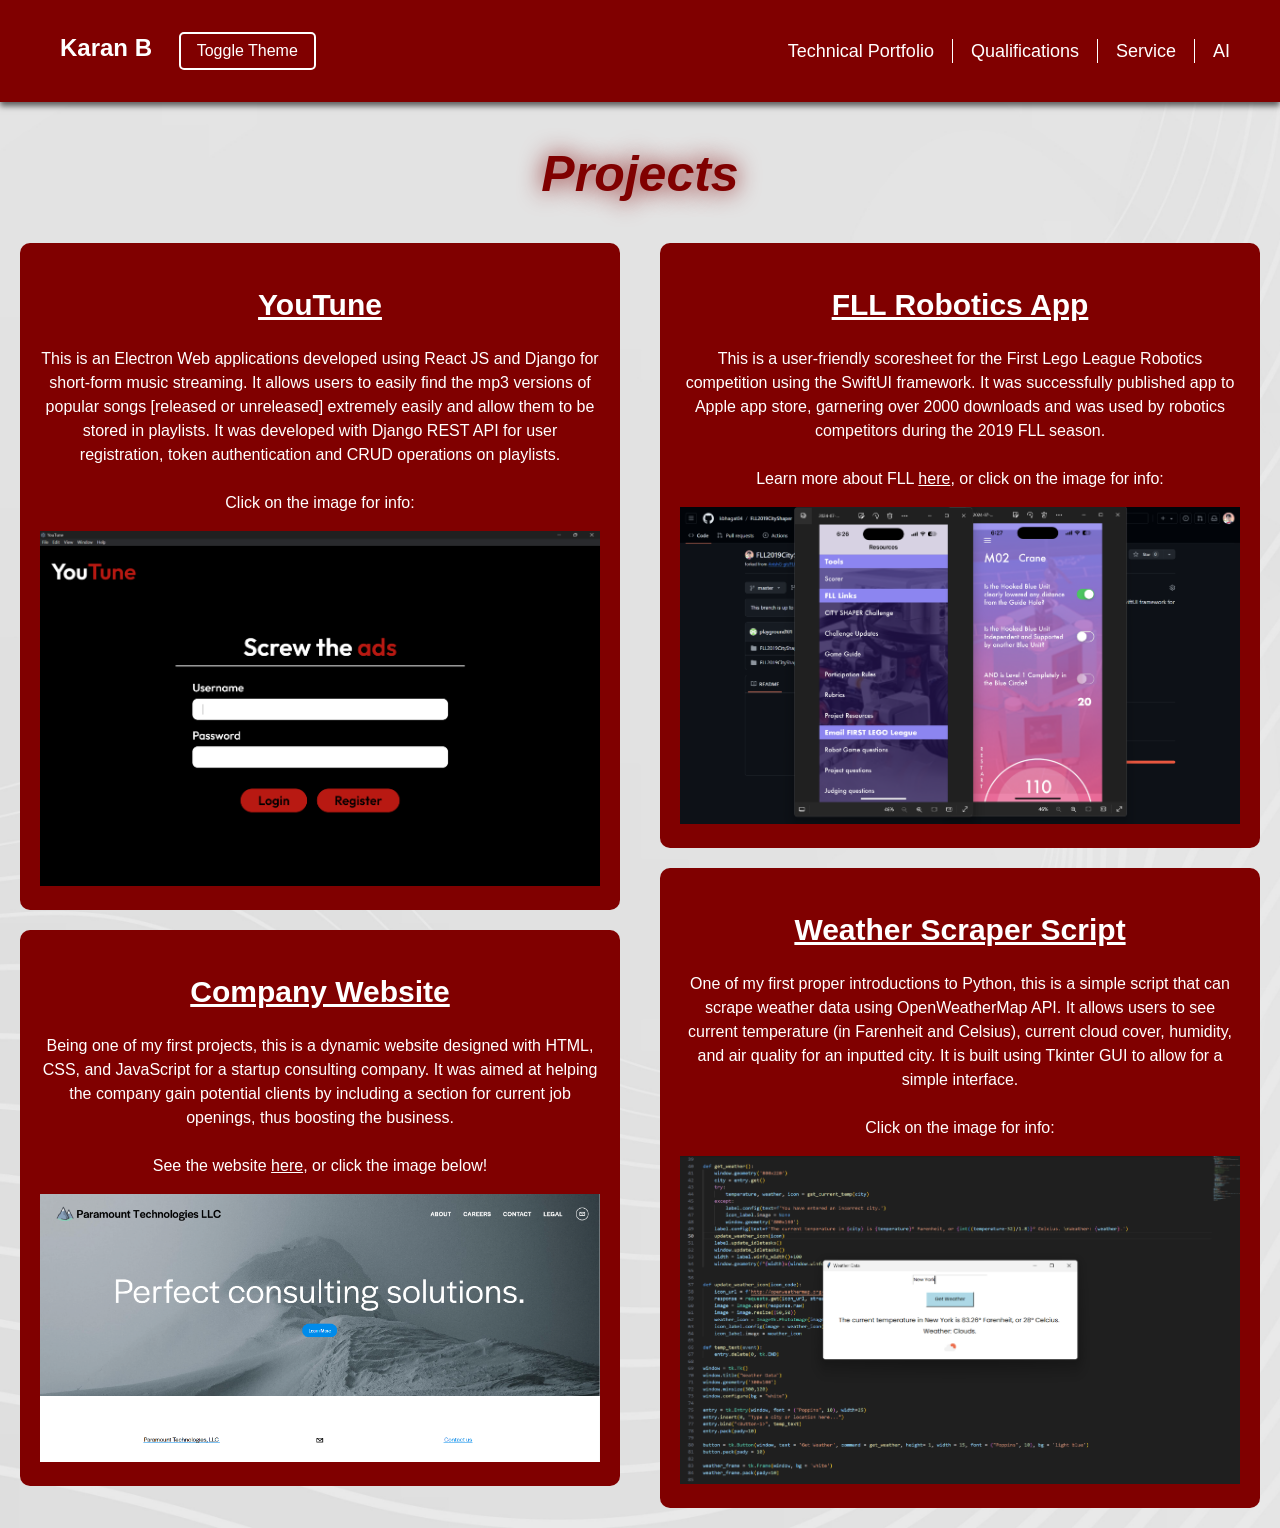
<file: portfolio.html>
<!DOCTYPE html>
<html lang="en">
<head>
    <meta charset="UTF-8">
    <meta name="viewport" content="width=device-width, initial-scale=1.0">
    <title>Technial Portfolio</title>
    <link id="theme-stylesheet" rel="stylesheet" href="style.css">
</head>

<body>
    <header>
        <nav>
            <ul>
                <li class="brand"><a href="index.html">Karan B</a>
                    <button id="toggle-button">Toggle Theme</button></li>
                <li><a href="portfolio.html">Technical Portfolio</a></li>
                <li class="divider"></li>
                <li><a href="qualifications.html">Qualifications</a></li>
                <li class="divider"></li>
                <li><a href="service.html">Service</a></li>
                <li class="divider"></li>
                <li><a href="ai.html">AI</a></li>
            </ul>
        </nav>
    </header>

    <div class="project-landing">
            <h1>Projects</h1>
            <div class="projects">
            <div class="projects-grid">
                <div class="project">
                    <h2>YouTune</h2>
                    <p>This is an Electron Web applications developed using React JS and Django for short-form music streaming. It allows users to easily find the mp3 versions of popular songs [released or unreleased] extremely easily and allow them to be stored in playlists. It was developed with Django REST API for user registration, token authentication and CRUD operations on playlists. <br> <br> Click on the image for info:</p>
                    <a href="https://github.com/kbhagat04/YouTune" target="_blank"><img src="imgs/youtune.png" alt="Project1" class="about-pic"> </a>
                </div>
                <div class="project">
                    <h2>Company Website</h2>
                    <p>Being one of my first projects, this is a dynamic website designed with HTML, CSS, and JavaScript for a startup consulting company. It was aimed at helping the company gain potential clients by including a section for current job openings, thus boosting the business. <br> <br> See the website <a href="https://www.paramounttechllc.com/" target="_blank">here</a>, or click the image below!</p>
                    <a href="https://www.paramounttechllc.com/" target="_blank"><img src="imgs/paramount.png" alt="Project2" class="about-pic"> </a>
                </div>
            </div>
            <div class="projects-grid">
                <div class="project">
                    <h2>FLL Robotics App</h2>
                    <p>This is a user-friendly scoresheet for the First Lego League Robotics competition using the SwiftUI framework. It was successfully published app to Apple app store, garnering over 2000 downloads and was used by robotics competitors during the 2019 FLL season.  <br> <br> Learn more about FLL <a href="https://www.firstlegoleague.org/" target="_blank">here</a>, or click on the image for info:</p>
                    <a href="https://github.com/kbhagat04/FLL2019CityShaper" target="_blank"><img src="imgs/fll.png" alt="Project3" class="about-pic"> </a>
                </div>
                <div class="project">
                    <h2>Weather Scraper Script</h2>
                    <p>One of my first proper introductions to Python, this is a simple script that can scrape weather data using OpenWeatherMap API. It allows users to see current temperature (in Farenheit and Celsius), current cloud cover, humidity, and air quality for an inputted city. It is built using Tkinter GUI to allow for a simple interface. <br> <br> Click on the image for info:</p>
                    <a href="https://github.com/kbhagat04/Weather-Web-Scraper" target="_blank"><img src="imgs/weather.png" alt="Project4" class="about-pic"> </a>
                </div>
            </div>
        </div>
    </div>

    <script src="toggle.js"></script>
</body>
</html>
</file>
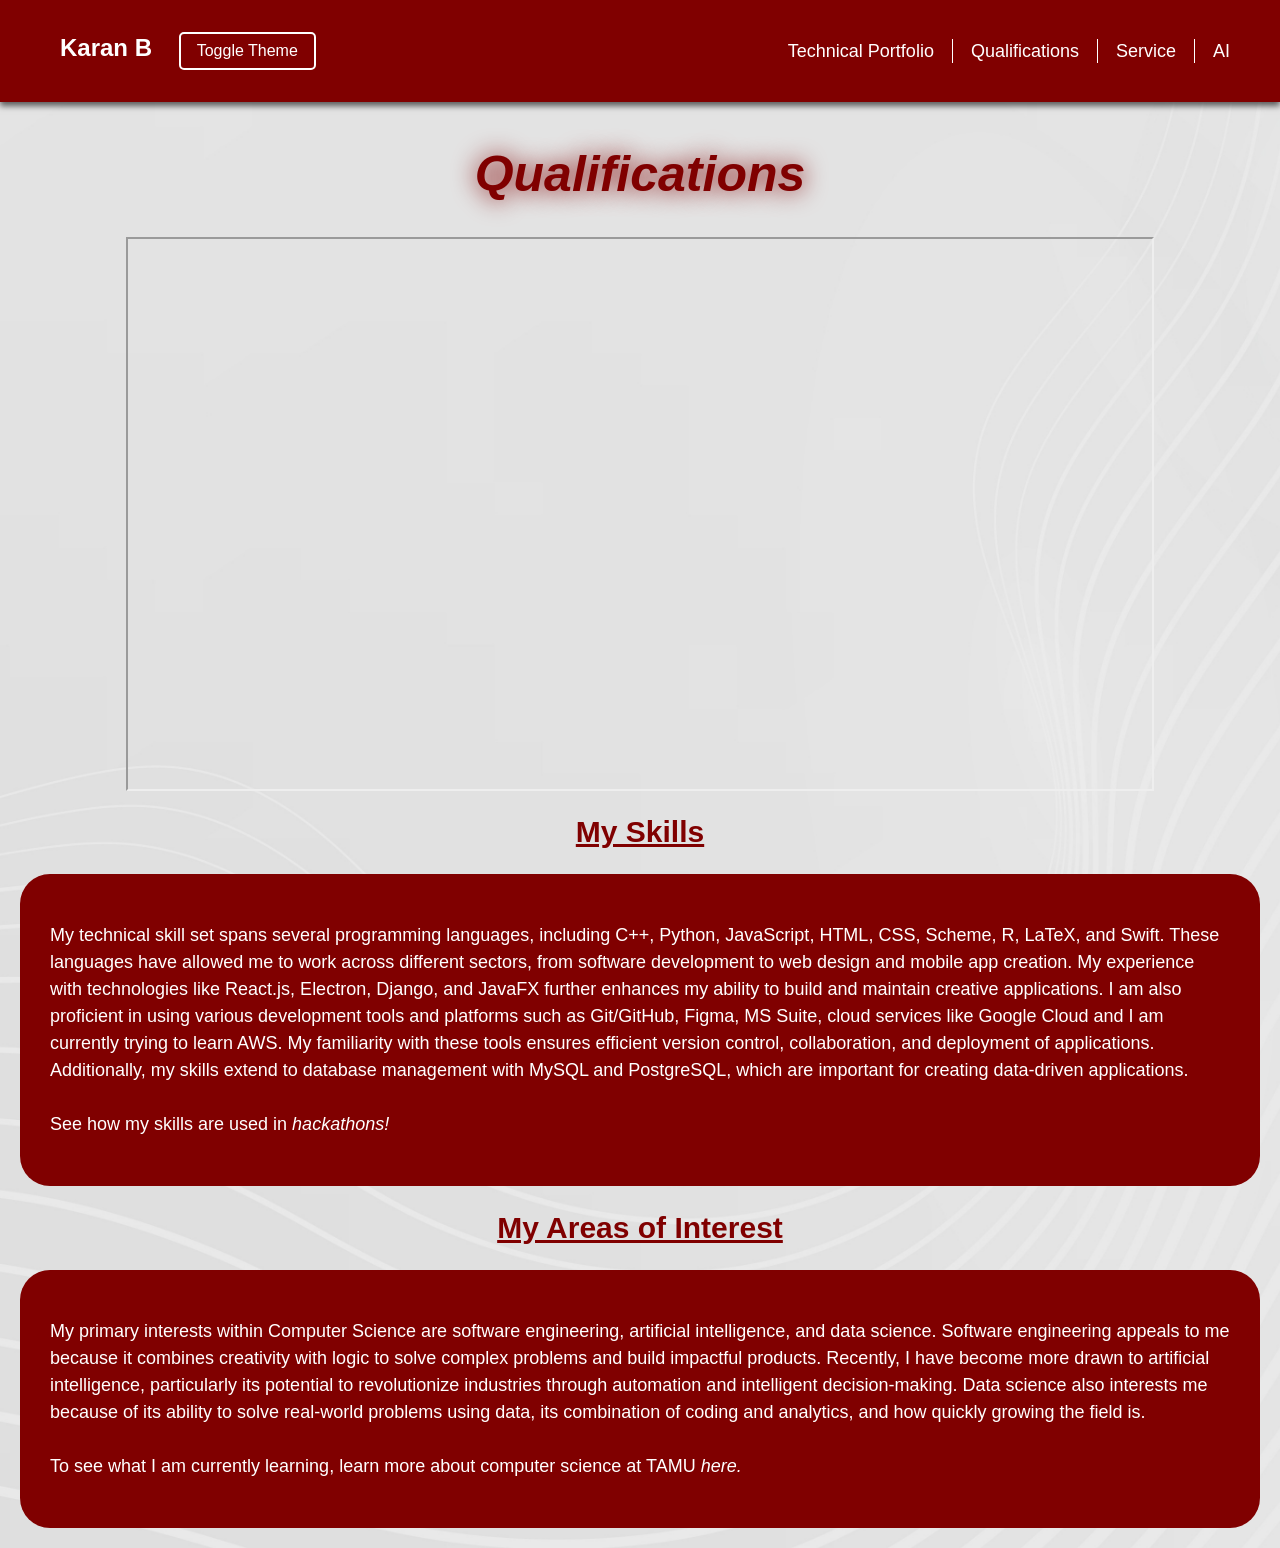
<file: qualifications.html>
<!DOCTYPE html>
<html lang="en">
<head>
    <meta charset="UTF-8">
    <meta name="viewport" content="width=device-width, initial-scale=1.0">
    <title>Qualifications</title>
    <link id="theme-stylesheet" rel="stylesheet" href="style.css">
</head>

<body>
    <header>
        <nav>
            <ul>
                <li class="brand"><a href="index.html">Karan B</a>
                    <button id="toggle-button">Toggle Theme</button></li>
                <li><a href="portfolio.html">Technical Portfolio</a></li>
                <li class="divider"></li>
                <li><a href="qualifications.html">Qualifications</a></li>
                <li class="divider"></li>
                <li><a href="service.html">Service</a></li>
                <li class="divider"></li>
                <li><a href="ai.html">AI</a></li>
            </ul>
        </nav>  
    </header>

    <div class="qualifications-landing">
        <h1> Qualifications</h1>
        <div class="resume">
            <iframe src="https://drive.google.com/file/d/1eDlXtPhRkjOel85NPCK_cszle81CMxnG/preview" width="80%" height="550px"></iframe>
        </div>
        <h2>My Skills</h2>
        <div class="skills-rectangle">
            <p>My technical skill set spans several programming languages, including C++, Python, JavaScript, HTML, CSS, Scheme, R, LaTeX, and Swift. These languages have allowed me to work across different sectors, from software development to web design and mobile app creation. My experience with technologies like React.js, Electron, Django, and JavaFX further enhances my ability to build and maintain creative applications.
                I am also proficient in using various development tools and platforms such as Git/GitHub, Figma, MS Suite, cloud services like Google Cloud and I am currently trying to learn AWS. My familiarity with these tools ensures efficient version control, collaboration, and deployment of applications. Additionally, my skills extend to database management with MySQL and PostgreSQL, which are important for creating data-driven applications.
            <br> <br> See how my skills are used in <a href="https://hh24.tamuhack.org/" target="_blank">hackathons!</a></p>
        </div>
        <h2>My Areas of Interest</h2>
        <div class="skills-rectangle">
            <p>My primary interests within Computer Science are software engineering, artificial intelligence, and data science. Software engineering appeals to me because it combines creativity with logic to solve complex problems and build impactful products. Recently, I have become more drawn to artificial intelligence, particularly its potential to revolutionize industries through automation and intelligent decision-making. Data science also interests me because of its ability to solve real-world problems using data, its combination of coding and analytics, and how quickly growing the field is.
                <br> <br> To see what I am currently learning, learn more about computer science at TAMU <a href="https://engineering.tamu.edu/cse/index.html" target="_blank">here.</a>
            </p>
        </div>
    </div>

    <script src="toggle.js"></script>
</body>
</html>
</file>
<file: style.css>
body {
    font-family: Tahoma, sans-serif;
    margin: 0;
    padding: 0;
    background: url(imgs/background.jpg) no-repeat center center/cover; 
    /* Image by rawpixel.com on Freepik */
}

header {
    background-color: maroon;
    color: white;
    padding: 32px 0; 
    position: fixed;
    width: 100%;
    top: 0;
    box-shadow: 0 4px 6px rgba(0, 0, 0, 0.6); 
}

nav ul {
    list-style: none;
    display: flex;
    justify-content: center;
    margin: 0;
    padding: 0;
    align-items: center;
    padding: 0 40px;
}

nav ul li {
    margin: 0 10px; 
    font-size: large;
    text-align: center;
}

nav ul li a {
    color: white;
    text-decoration: none;
}

nav ul li button {
    color: white;
    text-decoration: none;
    background: none;
    border: none;
    cursor: pointer;
    font-size: 16px;
}

nav ul li.brand {
    margin-right: auto;
    margin-left: 20px;
    font-weight: bold;
    font-size: x-large;
    text-align: left;

}
.brand a {
    margin-right: 20px;
}

nav ul li button {
    padding: 8px 16px;
    background-color: #800000;
    border-radius: 5px;
    transition: background-color 0.3s, transform 0.3s;
    font-size: 16px;
    color: white;
    border: 2px solid white;
}

nav ul li button:hover {
    background-color: #a00000;
    transform: scale(1.1);
}

nav ul li.divider {
    width: 1px;
    height: 24px;
    background-color: white;
    margin: 0 8px;
}

.intro {
    height: 100vh;
    display: flex;
    justify-content: center;
    align-items: center;
    text-align: left;
    margin-bottom: -150px;
}

.intro-content {
    display: flex;
    align-items: center;
    max-width: 90%;
}
.about-text h1 {
    font-style: italic;
    color: maroon;
    font-size: 50px;
    margin-bottom: 15px;
    text-align: center;
}
.about-text h2 {
    color: black;
    margin-bottom: 20px;
    text-align: center;
}
.about-text {
    flex: 1;
    margin-right: 20px;
    color: white;
    font-size: large;
    line-height: 1.5;
}

.links{
    display: flex;
    justify-content: end;
    margin-top: 20px;
}

.about {
    margin-left: 70px;
    margin-right: 70px;
    padding-bottom: 50px;
}

.about h2 {
    margin-top: 45px;
}

.about img {
    margin-top: -40px;
    margin-bottom: 50px;
}

.about-rectangle {
    background-color: maroon;
    border-radius: 30px;
    padding: 20px;
}

.profile-pic {
    padding-left: 50px;
    width: 500px;
    height: 500px;
    object-fit: cover;
}

.profile-pic2 {
    display: none;
}

h2 {
    color: maroon;
    font-size: 30px;
    margin-bottom: 25px;
    text-align: center;
    
}

h3 {
    color: maroon;
    padding-bottom:  40px;
    padding-right: 20px;
    text-align: center;
}

p {
    color: white;
    line-height: 1.5;
}
 
.icon-rectangle {
   display: flex;
   width: 100%;
   justify-content: center;
   align-items: center;
   margin-bottom: 20px;
} 

img.linkedin{
    margin-top: 10px;
    background-color: maroon;
    padding: 20px;
    border-radius: 20px;
}

a {
    margin-bottom: -40px;
    text-decoration: none;
}

/* Technical Projects */
.project-landing {
    margin-top: 120px;
    height: 100%;
}
.project-landing h1 {
    padding-top: 25px;
    text-align: center;
    color: maroon;
    font-style: italic;
    font-size: 50px;
    text-shadow: 0 0 25px maroon;
    margin-bottom: 0px;
}
.projects-grid {
    justify-content: center;
    align-items: center;
    display: grid;
    gap: 20px;
    margin-top: 20px;
    padding: 20px;

}
.projects {
    display: grid;
    grid-template-columns: repeat(2, 1fr);
    align-items: first baseline; 
}
.project {
    background-color: maroon;
    padding: 20px;
    border-radius: 10px;
    text-align: center; 
}

.project img {
    width: 100%;
    height: 100%;
}
.project h2 {
    color:  white;
    font-weight: bold;
    text-decoration: underline;
    text-align: center;
}

.project a {
    color: white;
    text-decoration: underline;
}

/* Qualifications */
.qualifications-landing {
    margin-top: 120px;
    height: 100%;
}
.qualifications-landing h1 {
    padding-top: 25px;
    text-align: center;
    color: maroon;
    font-style: italic;
    font-size: 50px;
    text-shadow: 0 0 25px maroon;
}

.qualifications-landing h2 {
    text-decoration: underline;
}

.resume {
    display: flex;
    justify-content: center;
    align-items: center;
}

.skills-rectangle {
    background-color: maroon;
    border-radius: 30px;
    padding: 30px;
    margin: 20px;
}

/* Services */
.service-landing {
    margin-top: 120px;
    height: 100%;
}

.service-landing h1 {
    padding-top: 25px;
    text-align: center;
    color: maroon;
    font-style: italic;
    font-size: 50px;
    text-shadow: 0 0 25px maroon;
}

.services-grid {
    display: grid;
    grid-template-columns: repeat(2, 1fr);
}

.services-about {
    text-align: center;
    align-items: center;
    justify-content: center;
}

.skills-rectangle h2 {
    color:  white;
    font-weight: bold;
    text-decoration: underline;
    text-align: center;
}

.skills-rectangle p {
   flex: 1;
   font-size: large;
}

.skills-rectangle img {
    max-width: 600px;
    border-radius: 10px;
}

.skills-rectangle a {
    color: white; 
    font-style: oblique;
    text-decoration: none;
    transition: 0.4s ease;
}

.skills-rectangle a:hover {
    transition: 0.2s ease;
    text-decoration: underline; 
    font-weight: bold;
}
</file>
